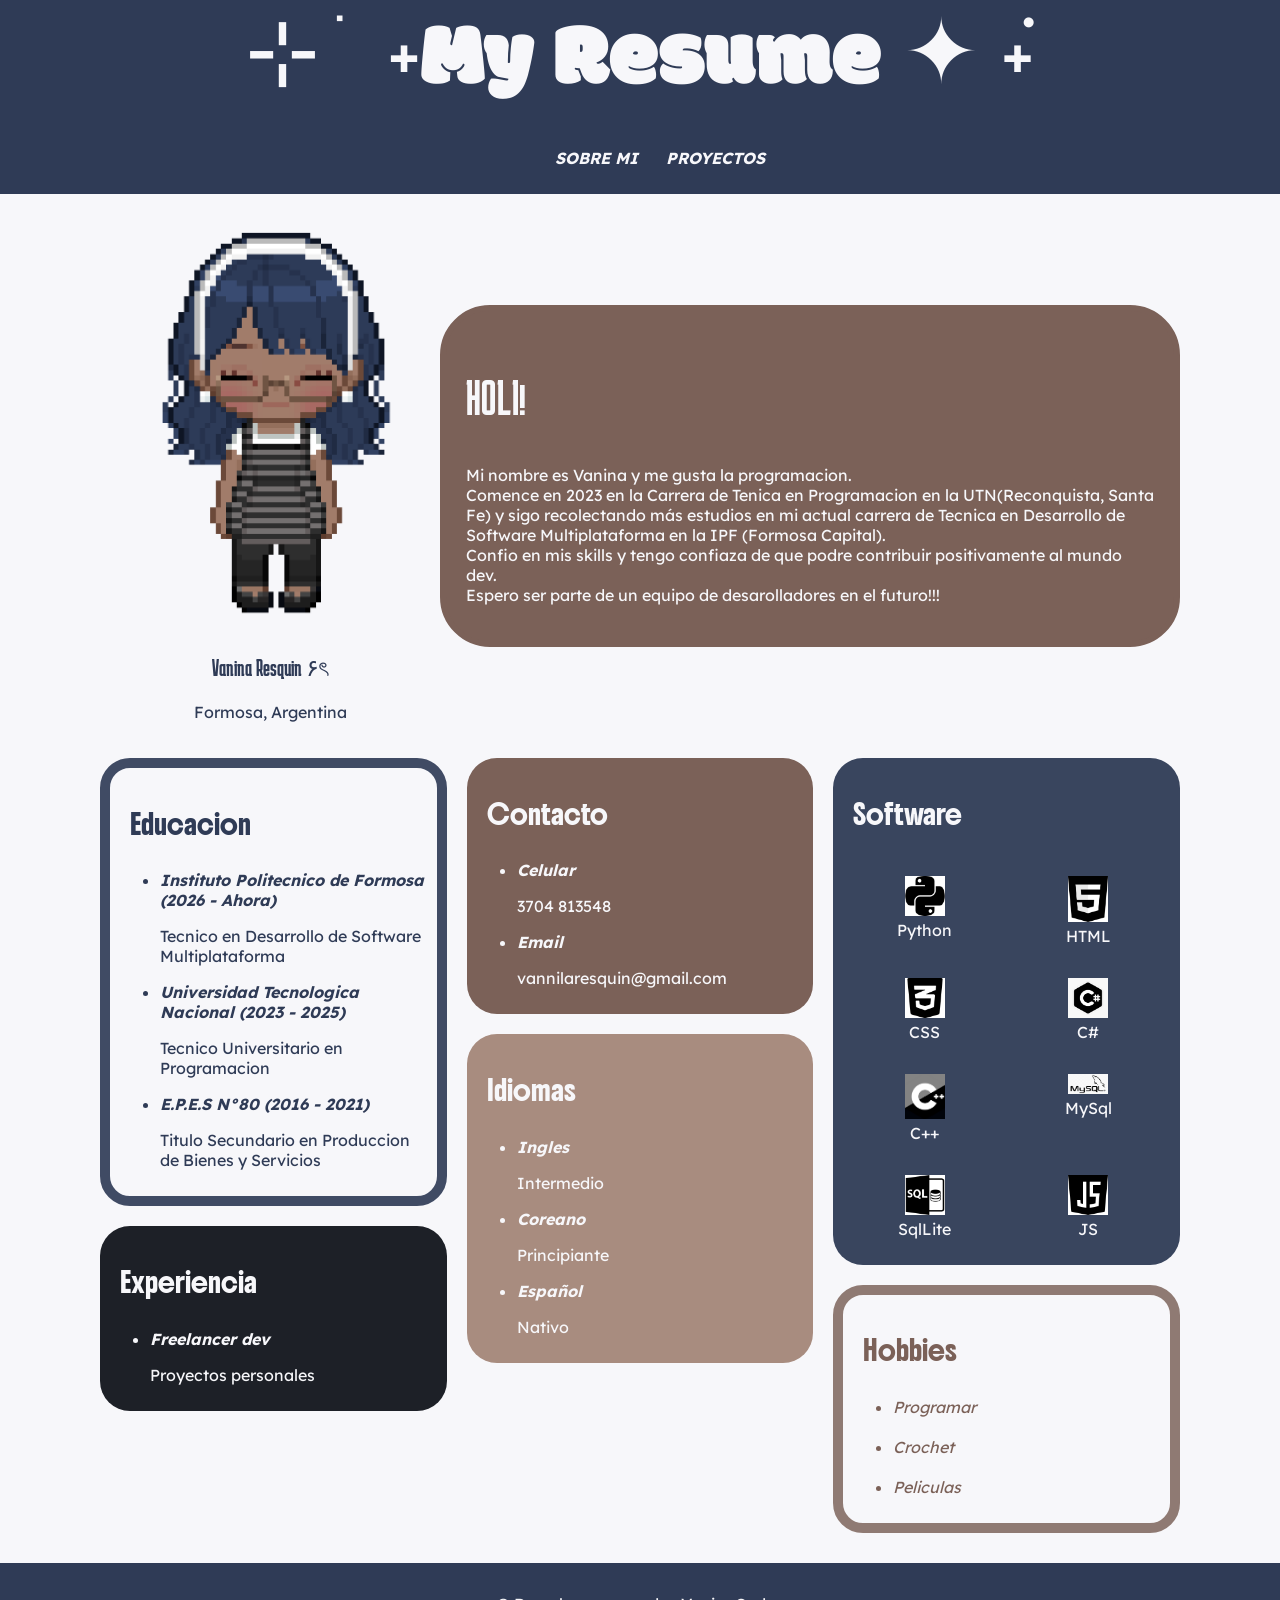
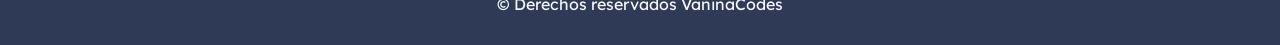
<file: index.html>
<!doctype html>
<html lang="en">
  <head>
    <meta charset="UTF-8" />
    <meta name="viewport" content="width=device-width, initial-scale=1.0" />
    <title>Sobre mi</title>
    <link rel="stylesheet" href="assets/css/style.css" />
  </head>
  <body>
    <!-- ===== ENCABEZADO ===== -->
    <header>
      <h1>⊹ ࣪ ˖My Resume ✦ ݁˖</h1>
    </header>

    <!-- ===== NAVEGACION ===== -->
    <nav>
      <ul>
        <li><a href="index.html">SOBRE MI</a></li>
        <li><a href="proyectos.html">PROYECTOS</a></li>
      </ul>
    </nav>

    <!-- ===== CONTENIDO PRINCIPAL ===== -->
    <main>
      <div id="main-cont">
        <!-- SECCION: Introduccion -->
        <section id="intro">
          <div class="presentacion">
            <img id="logo" src="assets/img/icon.png" alt="Mi logo" />
            <h2>Vanina Resquin ۶ৎ</h2>
            <p>Formosa, Argentina</p>
          </div>
          <div class="info">
            <h2>HOLI!</h2>
            <p>
              Mi nombre es Vanina y me gusta la programacion. <br />
              Comence en 2023 en la Carrera de Tenica en Programacion en la
              UTN(Reconquista, Santa Fe) y sigo recolectando más estudios en mi
              actual carrera de Tecnica en Desarrollo de Software
              Multiplataforma en la IPF (Formosa Capital). <br />
              Confio en mis skills y tengo confiaza de que podre contribuir
              positivamente al mundo dev. <br />
              Espero ser parte de un equipo de desarolladores en el futuro!!!
            </p>
          </div>
        </section>

        <!-- SECCION: Sobre mi (educacion, experiencia, contacto, idiomas, software, hobbies) -->
        <section class="sobremi">
          <!-- Educacion -->
          <div class="educacion">
            <h3>Educacion</h3>
            <ul>
              <li>
                <strong>Instituto Politecnico de Formosa (2026 - Ahora)</strong>
                <p>Tecnico en Desarrollo de Software Multiplataforma</p>
              </li>
              <li>
                <strong>Universidad Tecnologica Nacional (2023 - 2025)</strong>
                <p>Tecnico Universitario en Programacion</p>
              </li>
              <li>
                <strong>E.P.E.S N°80 (2016 - 2021)</strong>
                <p>Titulo Secundario en Produccion de Bienes y Servicios</p>
              </li>
            </ul>
          </div>

          <!-- Experiencia -->
          <div class="experiencia">
            <h3>Experiencia</h3>
            <ul>
              <li><strong>Freelancer dev</strong></li>
              <p>Proyectos personales</p>
            </ul>
          </div>

          <!-- Contacto -->
          <div class="contacto">
            <h3>Contacto</h3>
            <ul>
              <li>
                <strong>Celular</strong>
                <p>3704 813548</p>
              </li>
              <li>
                <strong>Email</strong>
                <p>vannilaresquin@gmail.com</p>
              </li>
            </ul>
          </div>

          <!-- Idiomas -->
          <div class="idiomas">
            <h3>Idiomas</h3>
            <ul>
              <li>
                <strong>Ingles</strong>
                <p>Intermedio</p>
              </li>
              <li>
                <strong>Coreano</strong>
                <p>Principiante</p>
              </li>
              <li>
                <strong>Español</strong>
                <p>Nativo</p>
              </li>
            </ul>
          </div>

          <!-- Software / Tecnologias -->
          <div class="software">
            <h3>Software</h3>
            <figure>
              <img class="logo-sw" src="assets/img/python.jpg" alt="python" />
              <figcaption>Python</figcaption>
            </figure>
            <figure>
              <img class="logo-sw" src="assets/img/html.jpg" alt="HTML" />
              <figcaption>HTML</figcaption>
            </figure>
            <figure>
              <img class="logo-sw" src="assets/img/css.jpg" alt="CSS" />
              <figcaption>CSS</figcaption>
            </figure>
            <figure>
              <img class="logo-sw" src="assets/img/c.jpg" alt="C#" />
              <figcaption>C#</figcaption>
            </figure>
            <figure>
              <img class="logo-sw" src="assets/img/c++.jpg" alt="C++" />
              <figcaption>C++</figcaption>
            </figure>
            <figure>
              <img class="logo-sw" src="assets/img/mysql.jpg" alt="MySql" />
              <figcaption>MySql</figcaption>
            </figure>
            <figure>
              <img class="logo-sw" src="assets/img/sqlite.jpg" alt="SqlLite" />
              <figcaption>SqlLite</figcaption>
            </figure>
            <figure>
              <img class="logo-sw" src="assets/img/js.jpg" alt="JavaScript" />
              <figcaption>JS</figcaption>
            </figure>
          </div>

          <!-- Hobbies -->
          <div class="hobbies">
            <h3>Hobbies</h3>
            <ul>
              <li>Programar</li>
              <br />
              <li>Crochet</li>
              <br />
              <li>Peliculas</li>
            </ul>
          </div>
        </section>
      </div>
    </main>

    <!-- ===== PIE DE PAGINA ===== -->
    <footer><p>&copy Derechos reservados VaninaCodes</p></footer>
  </body>
</html>
</file>
<file: assets/css/style.css>
/* ===== FUENTES ===== */
@import url('https://fonts.googleapis.com/css2?family=Boldonse&family=Karantina:wght@300;400;700&family=Lexend:wght@100..900&family=Modak&display=swap');


/* ===== ESTILOS BASE ===== */
body {
    background-color: #F7F7FA;
    margin: 0;
    padding: 0;
}

a {
    color: #2F3B56;
    text-decoration: none;
}

a:hover {
    color: #7B6158;
    transition: color 0.3s ease;
}


/* ===== TIPOGRAFIA GENERAL ===== */
h1 {
    font-family: "Modak", system-ui;
    font-weight: 400;
    font-style: normal;
    font-size: 90px;
    color: #F7F7FA;
    text-align: center;
}

h2 {
    font-family: "Karantina", system-ui;
    font-weight: 400;
    font-style: normal;
}

h3 {
    font-family: "Boldonse", system-ui;
    font-weight: 400;
    font-style: normal;
    padding: 10px;
}

p {
    font-family: "Lexend", sans-serif;
    font-optical-sizing: auto;
    font-style: normal;
}

ul {
    font-family: "Lexend", sans-serif;
    font-optical-sizing: auto;
    font-style: oblique;
}

figcaption {
    font-family: "Lexend", sans-serif;
    font-optical-sizing: auto;
    font-style: normal;
}

figure {
    text-align: center;
}


/* ===== HEADER ===== */
header {
    background-color: #2F3B56;
    width: auto;
    padding: 1px;
    height: 120px;
    display: flex;
    align-items: center;
    justify-content: center;
}


/* ===== NAVEGACION ===== */
nav {
    background-color: #2F3B56;
    padding: 10px 20px;
    width: auto;
}

nav ul {
    list-style: none;
    display: flex;
    justify-content: center;
}

nav a {
    color: #F7F7FA;
    font-weight: bold;
    padding: 8px 14px;
    text-decoration: none;
}


/* ===== MAIN ===== */
main {
    margin-left: 100px;
    margin-right: 100px;
}
#main-cont{
    display: grid;
    grid-template-rows: auto auto 1fr auto;
    min-height: 100vh;
}


/* ===== SECCION INTRO ===== */
#intro {
    display: grid;
    grid-template-columns: auto auto;
    justify-content: center;
    align-items: center;
}

.presentacion {
    color: #2F3B56;
    text-align: center;
    padding: 20px;
}

.info {
    background-color: #7B6158;
    color: #F7F7FA;
    padding: 20px;
    border: 6px solid #7B6158;
    border-radius: 50px;
    width: auto;
    height: fit-content;
}

.info h2 {
    font-size: 50px;
}

/* Logo / imagen de perfil */
#logo {
    width: 300px;
}

#logo:hover {
    transform: translateX(3px);
    transition: transform 0.1s ease;
}


/* ===== SECCION SOBRE MI ===== */
.sobremi {
    columns: 3;
    column-gap: 20px;
}

.sobremi > div {
    break-inside: avoid;
    width: 100%;
    margin-bottom: 20px;
    box-sizing: border-box;
}

/* Educacion */
.educacion {
    border: 10px solid #2f3b56e8;
    border-radius: 30px;
    color: #2F3B56;
    width: auto;
    height: fit-content;
    padding: 10px;
}

/* Experiencia */
.experiencia {
    background-color: #1D2027;
    color: #F7F7FA;
    border-radius: 30px;
    width: auto;
    height: fit-content;
    padding: 10px;
}

/* Contacto */
.contacto {
    background-color: #7B6158;
    color: #F7F7FA;
    border-radius: 30px;
    width: auto;
    height: fit-content;
    padding: 10px;
}

/* Idiomas */
.idiomas {
    background-color: #A88C7F;
    color: #F7F7FA;
    border-radius: 30px;
    width: auto;
    height: fit-content;
    padding: 10px;
}

/* Software / Tecnologias */
.software {
    background-color: #2f3b56f2;
    color: #F7F7FA;
    border-radius: 30px;
    width: auto;
    height: fit-content;
    display: grid;
    grid-template-columns: 1fr 1fr;
    padding: 10px;
}

.software h3 {
    grid-column: 1 / -1;
}

.logo-sw {
    width: 40px;
}

/* Hobbies */
.hobbies {
    border: 10px solid #7b6158d3;
    border-radius: 30px;
    color: #7B6158;
    width: auto;
    height: fit-content;
    padding: 10px;
}


/* ===== FOOTER ===== */
footer {
    background-color: #2F3B56;
    padding: 15px;
    margin-top: 30px;
    width: auto;
    color: #F7F7FA;
    display: flex;
    justify-content: center;
    align-items: center;
}

/* ===== PAGINA PROYECTOS ===== */
main a{
    font-family: "Lexend", sans-serif;
    font-optical-sizing: auto;
}
/* Titulos */
.proyecto-titulo{
    font-family: "Modak", system-ui;
    font-weight: 400;
    font-style: normal;
    font-size: 40px;
    color: #2F3B56;
    text-align: center;
}

.personales-titulo{
    font-family: "Modak", system-ui;
    font-weight: 400;
    font-style: normal;
    font-size: 40px;
    color: #7B6158;
    text-align: center;
}

.tesis-titulo{
    font-family: "Modak", system-ui;
    font-weight: 400;
    font-style: normal;
    font-size: 40px;
    color: #2F3B56;
    text-align: center;
}

/*Lista del top*/
#top{
    font-family: "Lexend", sans-serif;
    font-optical-sizing: auto;
    font-style: normal;
}

/*Color del enlace + hover*/
#top a{
    color: #F7F7FA;
}

#top a:hover{
    color: #1D2027;
    transition: color 0.3s ease;
}


/* ===== TRABAJOS PRACTICOS ===== */
.tp {
    columns: 3;
    column-gap: 20px;
}

.tp > div {
    break-inside: avoid;
    width: 100%;
    margin-bottom: 20px;
    box-sizing: border-box;
}

/* TP IAS */
.tp-ias {
    border: 10px solid #2F3B56;
    border-radius: 30px;
    color: #2F3B56;
    width: auto;
    height: fit-content;
    padding: 10px;
    text-align: center;
}

/* TP BLOG DE CAFES */
.tp-blog {
    border: 10px solid #323b52b1;
    border-radius: 30px;
    color: #323b52b1;
    width: auto;
    height: fit-content;
    padding: 10px;
    text-align: center;
}

/* TP BUSCADOR DE PANADERIA */
.tp-buscador {
    border: 10px solid #2f3b56d6;
    border-radius: 30px;
    color: #2f3b56d6;
    width: auto;
    height: fit-content;
    padding: 10px;
    text-align: center;
}

/* ===== TRABAJOS PERSONALES ===== */
#personales {
    columns: 3;
    column-gap: 20px;
}

#personales > div {
    break-inside: avoid;
    width: 100%;
    margin-bottom: 20px;
    box-sizing: border-box;
}

/* to hell with it */
.tp-pink {
    background-color: #7B6158;
    color: #F7F7FA;
    border-radius: 30px;
    width: auto;
    height: fit-content;
    padding: 10px;
    text-align: center;
}

/* THE FOREST */
.tp-forest {
    background-color: #826b63be;
    color: #F7F7FA;
    border-radius: 30px;
    width: auto;
    height: fit-content;
    padding: 10px;
    text-align: center;
}

/* WEAKHERO */
.tp-weakhero {
    background-color: #7b6158d3;
    color: #F7F7FA;
    border-radius: 30px;
    width: auto;
    height: fit-content;
    padding: 10px;
    text-align: center;
}

/* TO DO LIST */
.tp-todo {
    background-color: #A88C7F;
    color: #F7F7FA;
    border-radius: 30px;
    width: auto;
    height: fit-content;
    padding: 10px;
    text-align: center;
}

/* ESTE PORTFOLIO */
#portfolio {
    background-color: #7B6158;
    color: #F7F7FA;
    border-radius: 30px;
    width: auto;
    height: fit-content;
    padding: 10px;
    text-align: center;
}


/* ===== TESIS ===== */

/* TP BLOG DE CAFES */
.tesis {
    border: 10px solid #2F3B56;
    border-radius: 30px;
    color: #2F3B56;
    width: auto;
    height: fit-content;
    padding: 10px;
    text-align: center;
    margin-top: 30px;
}


/* ===== RESPONSIVE ===== */
@media (max-width: 900px) {
    .sobremi {
        columns: 2;
    }
    main {
        margin-left: 40px;
        margin-right: 40px;
    }
}

@media (max-width: 600px) {
    .sobremi {
        columns: 1;
    }
    main {
        margin-left: 20px;
        margin-right: 20px;
    }
}
</file>
